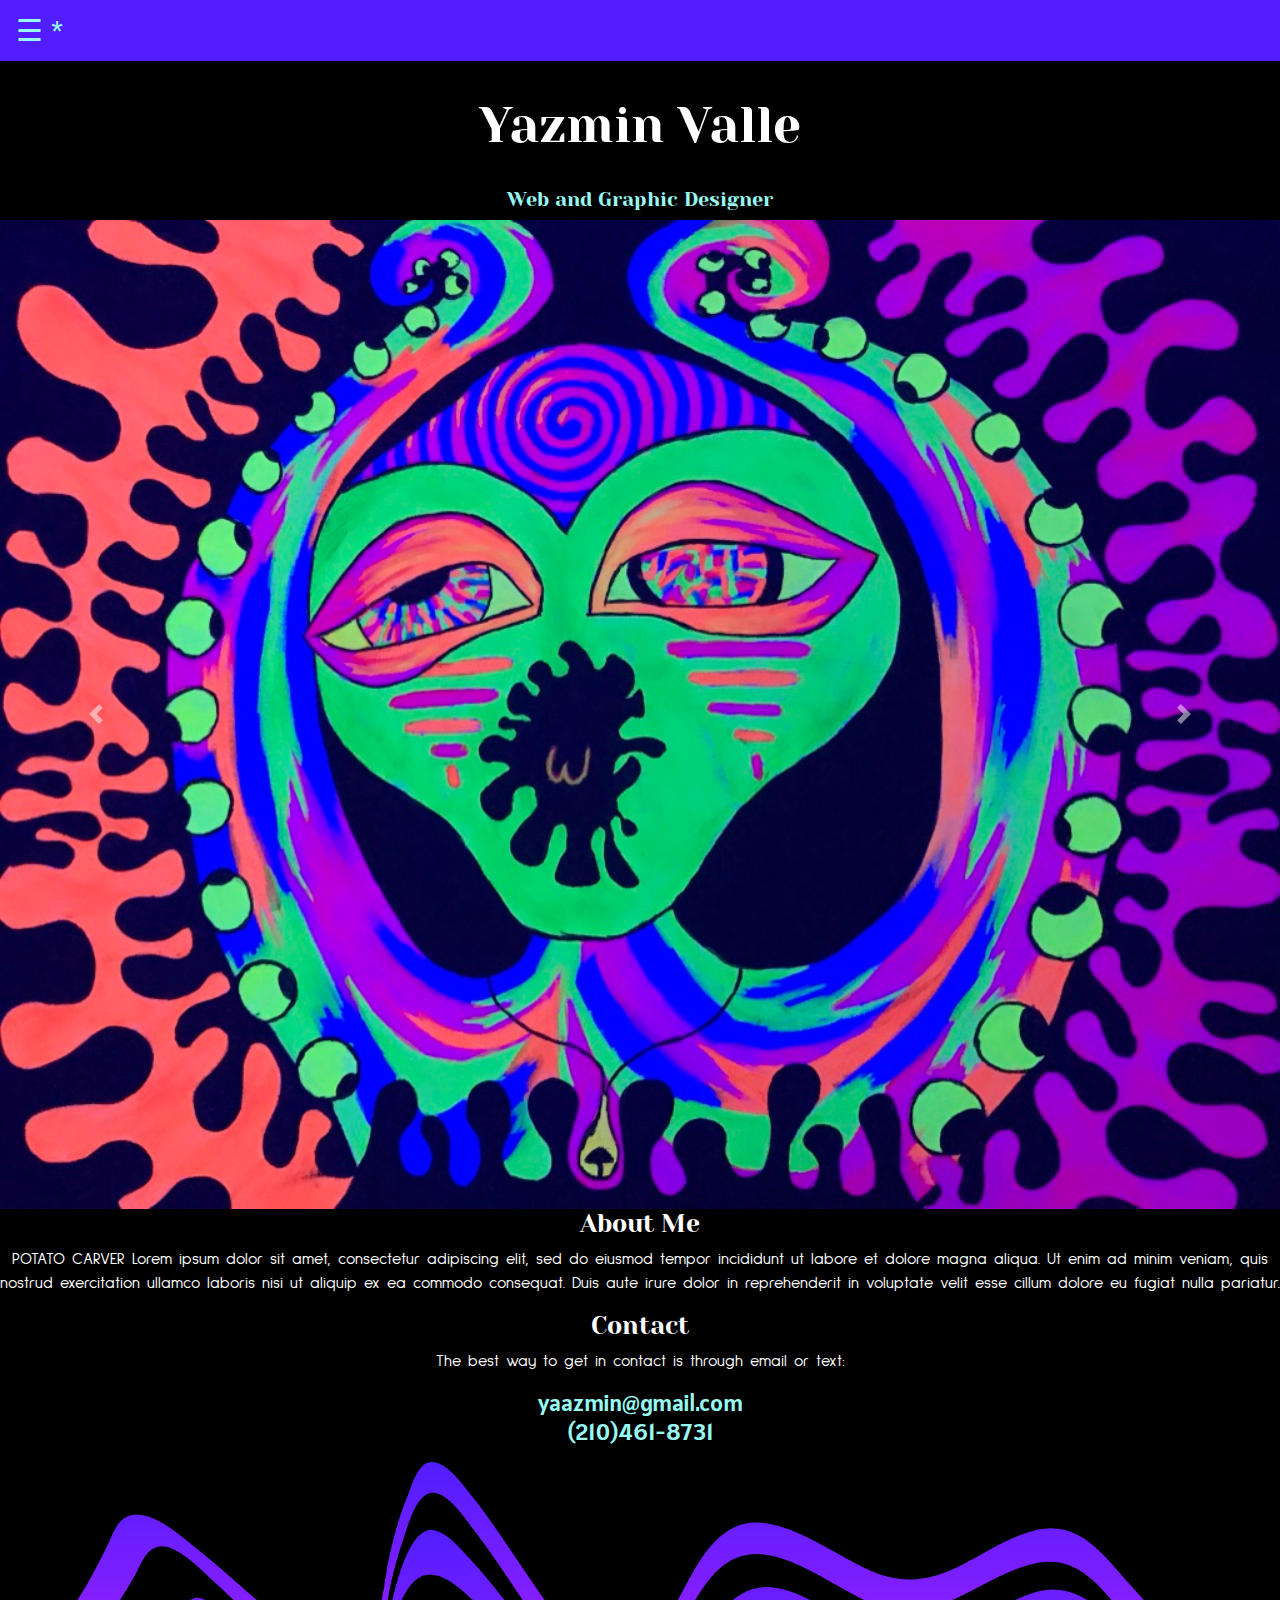
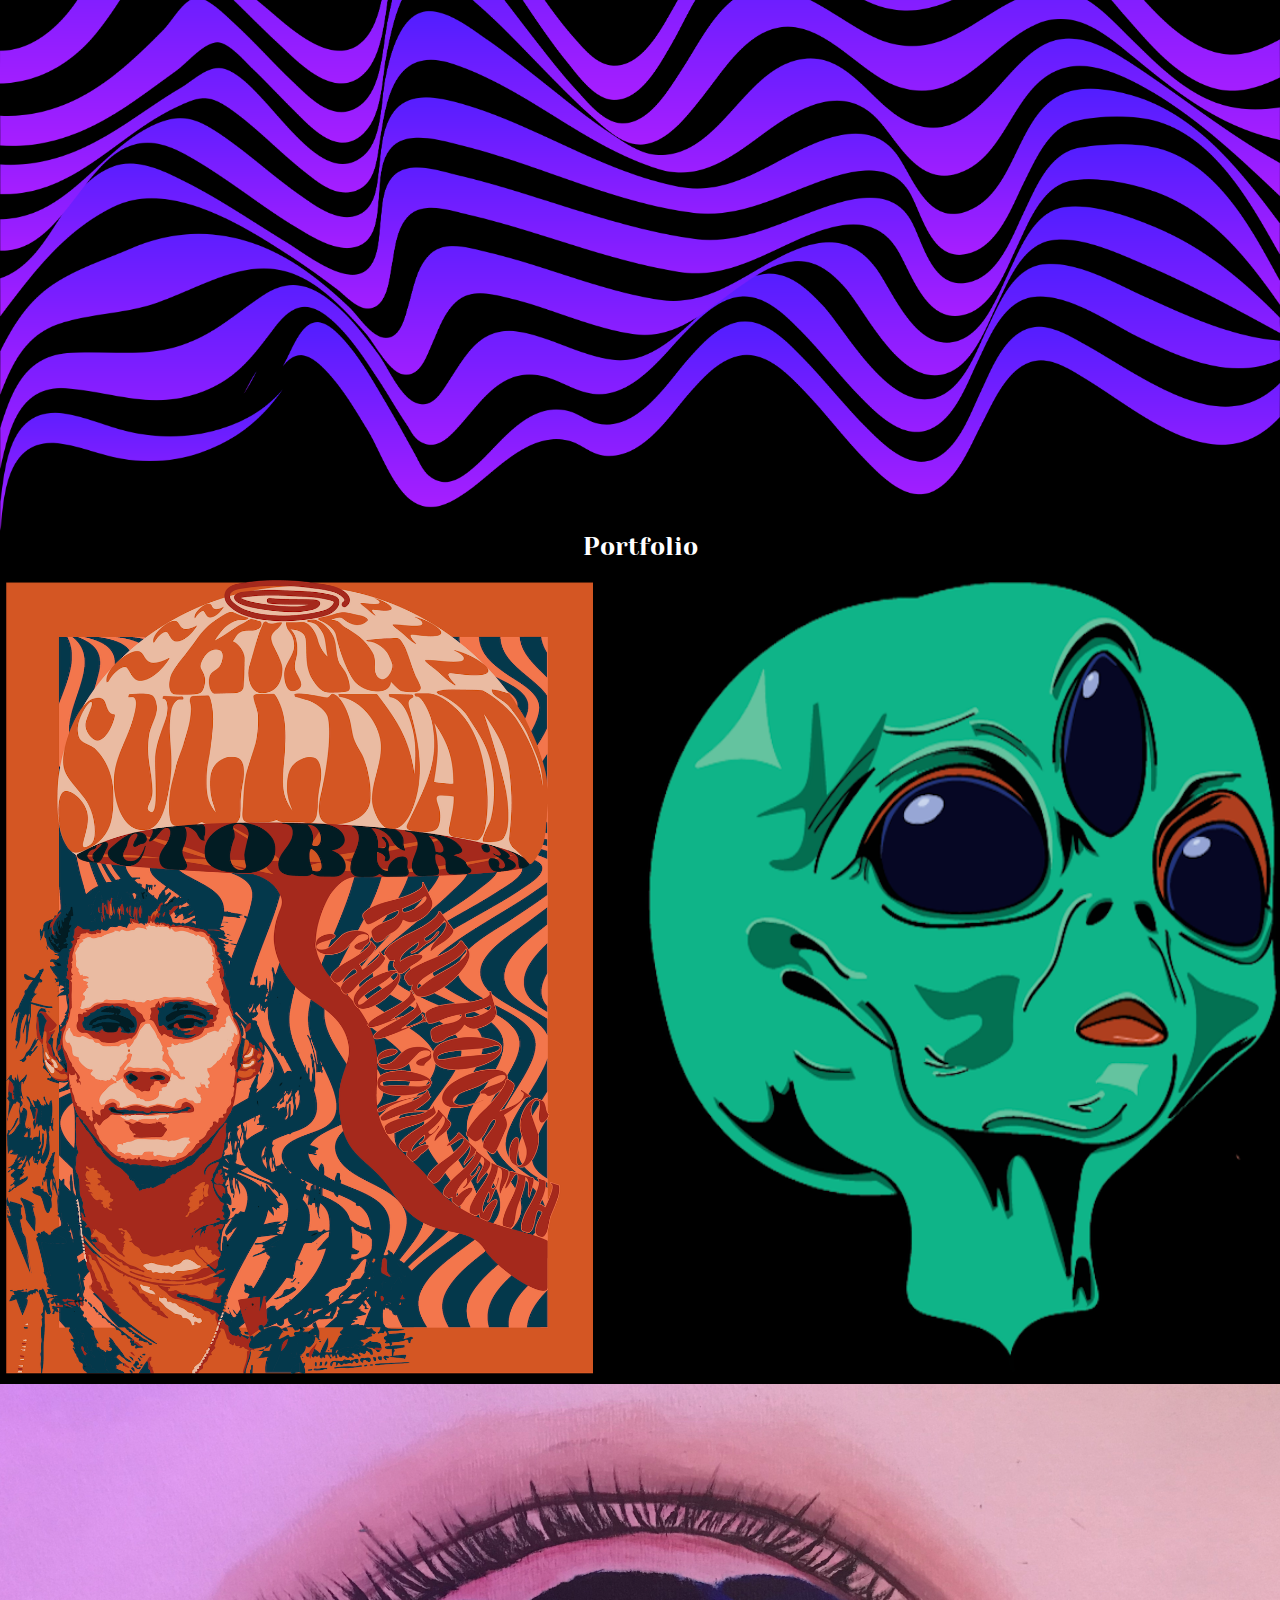
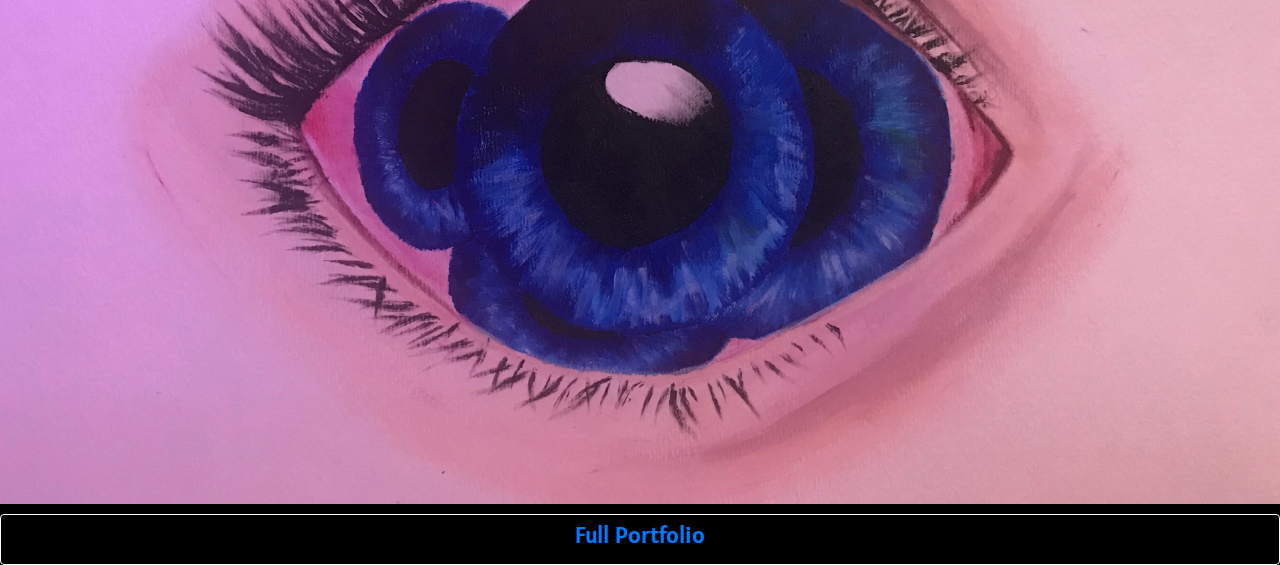
<file: project/index.html>
<!DOCTYPE html>
<html lang="en">
<head>
    <meta charset="UTF-8">
    <meta name="description" content="About page and portfolio">
    <meta name="viewport" content="width=device-width, initial-scale=1.0">
    <meta http-equiv="X-UA-Compatible" content="ie=edge"> 
    <title>HTML5 and CSS</title>
    <link rel="stylesheet" href="https://stackpath.bootstrapcdn.com/bootstrap/4.4.1/css/bootstrap.min.css" integrity="sha384-Vkoo8x4CGsO3+Hhxv8T/Q5PaXtkKtu6ug5TOeNV6gBiFeWPGFN9MuhOf23Q9Ifjh" crossorigin="anonymous">
    <link rel="stylesheet" type="text/css" href="styles/main.css">
    <link rel="stylesheet" type="text/css" href="styles/styles.css">
    <link href="https://fonts.googleapis.com/css?family=Alatsi|Sulphur+Point|Yeseva+One&display=swap" rel="stylesheet">  
    <link rel="stylesheet" href="https://cdnjs.cloudflare.com/ajax/libs/animate.css/3.7.2/animate.min.css">
</head>
<body>
    <div id="mySidenav" class="sidenav">
        <a href="javascript:void(0)" class="closebtn" onclick="closeNav()">&times;</a>
        <a href="#about" title="About Us">About Us</a>
        <a href="#contact" title="About Us">Contact</a>
        <a href="portfolio.html">Portfolio</a>
    </div>
    <nav class="navbar">
        <span style="font-size:30px;cursor:pointer" onclick="openNav()">&#9776; * </span>
    </nav>

    <div class="flex-container">
        <div class="flex-item"><h1>Yazmin Valle</h1></div>
        <div class="flex-item"><h2>Web and Graphic Designer</h2></div>

        <div id="carouselExampleControls" class="carousel slide" data-ride="carousel">
            <div class="carousel-inner">
              <div class="carousel-item active">
                <img src="assets/images/alien.jpg" class="d-block w-100" alt="Alien Painting">
              </div>
              <div class="carousel-item">
                <img src="assets/images/acrylic pour.jpg" class="d-block w-100" alt="Acrylic Pour">
              </div>
              <div class="carousel-item">
                <img src="assets/images/banana.png" class="d-block w-100" alt="Banana">
              </div>
            </div>
            <a class="carousel-control-prev" href="#carouselExampleControls" role="button" data-slide="prev">
              <span class="carousel-control-prev-icon" aria-hidden="true"></span>
              <span class="sr-only">Previous</span>
            </a>
            <a class="carousel-control-next" href="#carouselExampleControls" role="button" data-slide="next">
              <span class="carousel-control-next-icon" aria-hidden="true"></span>
              <span class="sr-only">Next</span>
            </a>
        </div>

        <div class="flex-item" id="about"><h3>About Me</h3></div>
        <div class="flex-item"><p>POTATO CARVER Lorem ipsum dolor sit amet, 
            consectetur adipiscing elit, sed do eiusmod tempor 
            incididunt ut labore et dolore magna aliqua. Ut enim 
            ad minim veniam, quis nostrud exercitation ullamco 
            laboris nisi ut aliquip ex ea commodo consequat. 
            Duis aute irure dolor in reprehenderit in voluptate 
            velit esse cillum dolore eu fugiat nulla pariatur. </p></div>
    
        <div class="title" id="contact"><h3>Contact</h3></div>
        <div><p>The best way to get in contact is through email or text: <h4>yaazmin@gmail.com</br>(210)461-8731</h4></p></div>
    
    </div>

    <div class="animated inifnite jello"><img src="assets/images/wavy.png" alt="Purple Waves" style="width: 100%"></div>

    <div class="grid-container">
        <div class="title"><h3>Portfolio</h3></div>
        <div class="first"><img src="assets/images/sullivan.png" alt="Sullivan Poster" style="width:100%"></div>
        <div class="second"><img src="assets/images/alien head.png" alt="Alien Head" style="width:100%"></div>
        <div class="third"><img src="assets/images/eyeball.jpg" alt="Eye Painting" style="width:100%"></div>
        <div class="fourth"><button type="button" class="btn btn-outline-light btn-block"><h4><a href="portfolio.html" title="Portfolio">Full Portfolio</a></h4></button></div>
    </div>

    <script src="https://code.jquery.com/jquery-3.4.1.slim.min.js" integrity="sha384-J6qa4849blE2+poT4WnyKhv5vZF5SrPo0iEjwBvKU7imGFAV0wwj1yYfoRSJoZ+n" crossorigin="anonymous"></script>
    <script src="https://cdn.jsdelivr.net/npm/popper.js@1.16.0/dist/umd/popper.min.js" integrity="sha384-Q6E9RHvbIyZFJoft+2mJbHaEWldlvI9IOYy5n3zV9zzTtmI3UksdQRVvoxMfooAo" crossorigin="anonymous"></script>
    <script src="https://stackpath.bootstrapcdn.com/bootstrap/4.4.1/js/bootstrap.min.js" integrity="sha384-wfSDF2E50Y2D1uUdj0O3uMBJnjuUD4Ih7YwaYd1iqfktj0Uod8GCExl3Og8ifwB6" crossorigin="anonymous"></script>
    <script src="js/main.js"></script>
</body>
</html>
</file>
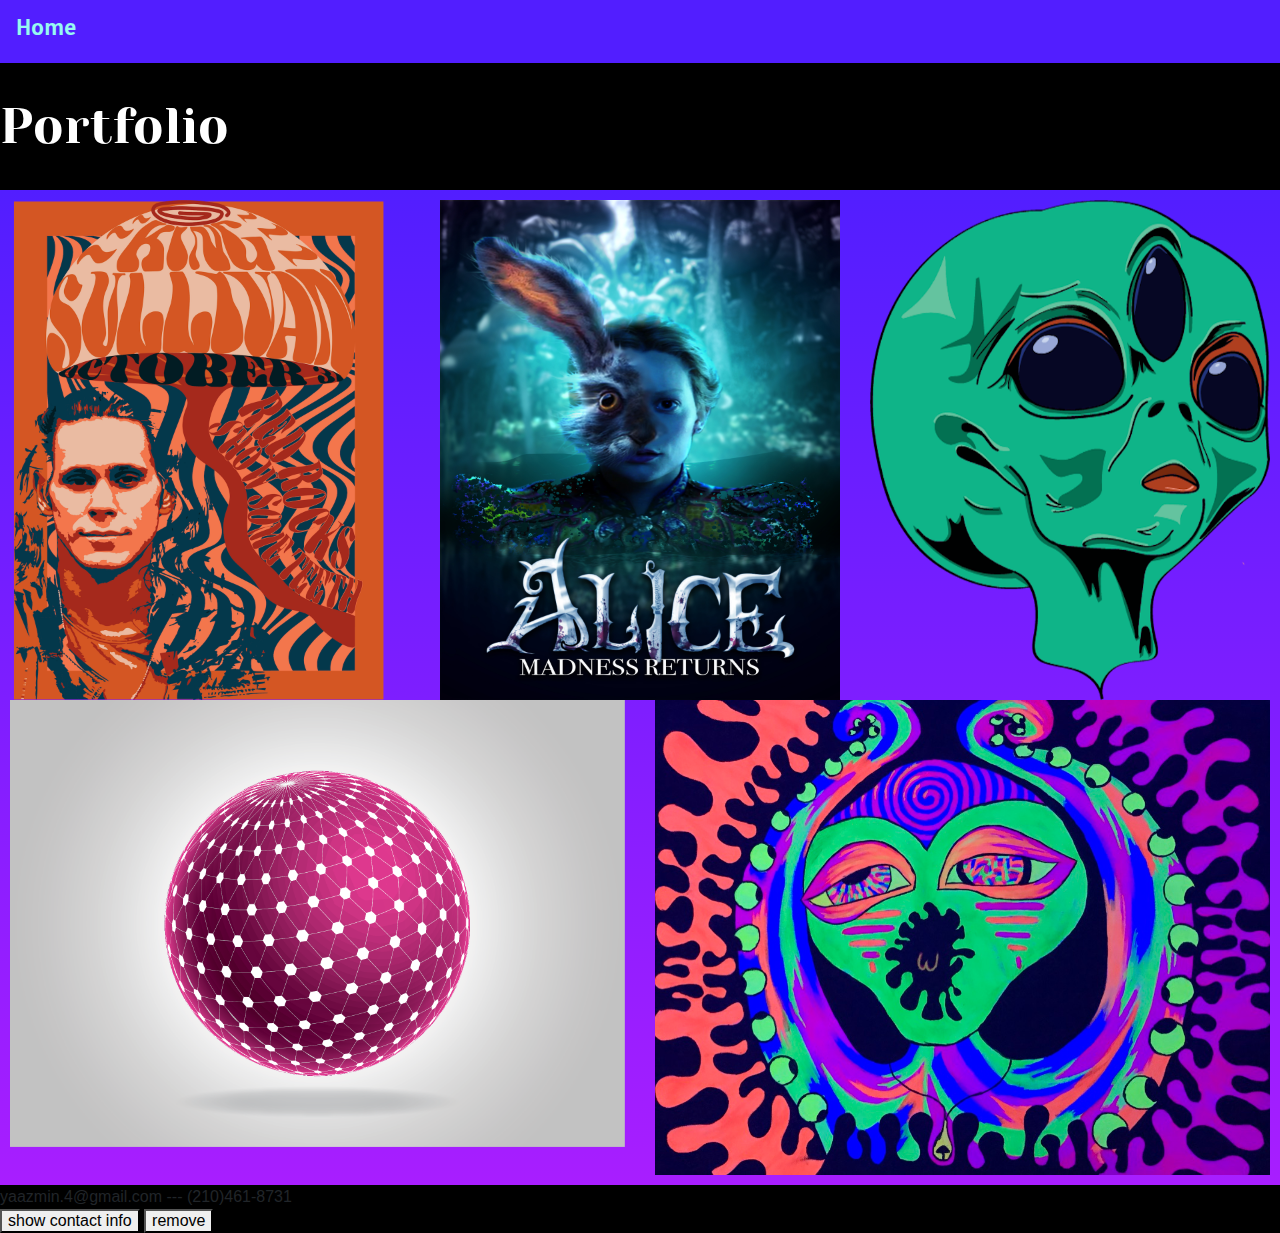
<file: project/portfolio.html>
<!DOCTYPE html>
<html lang="en">
<head>
    <meta charset="UTF-8">
    <meta name="description" content="About page and portfolio">
    <meta name="viewport" content="width=device-width, initial-scale=1.0">
    <meta http-equiv="X-UA-Compatible" content="ie=edge"> 
    <title>HTML5 and CSS</title>
    <link rel="stylesheet" href="https://stackpath.bootstrapcdn.com/bootstrap/4.4.1/css/bootstrap.min.css" integrity="sha384-Vkoo8x4CGsO3+Hhxv8T/Q5PaXtkKtu6ug5TOeNV6gBiFeWPGFN9MuhOf23Q9Ifjh" crossorigin="anonymous">
    <link rel="stylesheet" type="text/css" href="styles/main.css">
    <link rel="stylesheet" type="text/css" href="styles/styles.css">
    <link href="https://fonts.googleapis.com/css?family=Alatsi|Sulphur+Point|Yeseva+One&display=swap" rel="stylesheet">  
</head>
<body>
        <nav class="navbar sticky-top navbar-expand-lg navbar-light">
                <a class="navbar-brand" href="index.html"><h4>Home</h4></a>
                </div>
              </nav>

    <h1>Portfolio</h1>
    <div class="container-fluid">
        <div class="row">
            <div class="col-sm-12 col-lg-4"><img src="assets/images/sullivan.png" alt="Sullivan Poster" style="width:100%"></div>
            <div class="col-sm-12 col-lg-4"><img src="assets/images/poster.jpg" alt="Sullivan Poster" style="width:100%"></div>
            <div class="col-sm-12 col-lg-4"><img src="assets/images/alien head.png" alt="Sullivan Poster" style="width:100%"></div>
        </div>
        <div class="row">
            <div class="col-sm-12 col-lg-6"><img src="assets/images/sphere.png" alt="Sullivan Poster" style="width:100%"></div>
            <div class="col-sm-12 col-lg-6"><img src="assets/images/alien.jpg" alt="Sullivan Poster" style="width:100%"></div>          
        </div>
    </div>

    <div id="aaa" class="contact">yaazmin.4@gmail.com --- (210)461-8731</div>
    <button type="button">show contact info</button>
    <button id="remove">remove</button>

    <script src="https://code.jquery.com/jquery-3.4.1.slim.min.js" integrity="sha384-J6qa4849blE2+poT4WnyKhv5vZF5SrPo0iEjwBvKU7imGFAV0wwj1yYfoRSJoZ+n" crossorigin="anonymous"></script>
    <script src="js/main.js"></script>
</body>
</file>
<file: project/styles/styles.css>
.red {
  background-color: red;
}

.blah {
  background-color: pink;
}
/*# sourceMappingURL=styles.css.map */
</file>
<file: project/styles/main.css>
/*! normalize.css v8.0.1 | MIT License | github.com/necolas/normalize.css */
/* Document
   ========================================================================== */
/**
 * 1. Correct the line height in all browsers.
 * 2. Prevent adjustments of font size after orientation changes in iOS.
 */
html {
  line-height: 1.15;
  /* 1 */
  -webkit-text-size-adjust: 100%;
  /* 2 */
}

/* Sections
     ========================================================================== */
/**
   * Remove the margin in all browsers.
   */
body {
  margin: 0;
}

/**
   * Render the `main` element consistently in IE.
   */
main {
  display: block;
}

/**
   * Correct the font size and margin on `h1` elements within `section` and
   * `article` contexts in Chrome, Firefox, and Safari.
   */
h1 {
  font-size: 2em;
  margin: 0.67em 0;
}

/* Grouping content
     ========================================================================== */
/**
   * 1. Add the correct box sizing in Firefox.
   * 2. Show the overflow in Edge and IE.
   */
hr {
  -webkit-box-sizing: content-box;
          box-sizing: content-box;
  /* 1 */
  height: 0;
  /* 1 */
  overflow: visible;
  /* 2 */
}

/**
   * 1. Correct the inheritance and scaling of font size in all browsers.
   * 2. Correct the odd `em` font sizing in all browsers.
   */
pre {
  font-family: monospace, monospace;
  /* 1 */
  font-size: 1em;
  /* 2 */
}

/* Text-level semantics
     ========================================================================== */
/**
   * Remove the gray background on active links in IE 10.
   */
a {
  background-color: transparent;
}

/**
   * 1. Remove the bottom border in Chrome 57-
   * 2. Add the correct text decoration in Chrome, Edge, IE, Opera, and Safari.
   */
abbr[title] {
  border-bottom: none;
  /* 1 */
  text-decoration: underline;
  /* 2 */
  -webkit-text-decoration: underline dotted;
          text-decoration: underline dotted;
  /* 2 */
}

/**
   * Add the correct font weight in Chrome, Edge, and Safari.
   */
b,
strong {
  font-weight: bolder;
}

/**
   * 1. Correct the inheritance and scaling of font size in all browsers.
   * 2. Correct the odd `em` font sizing in all browsers.
   */
code,
kbd,
samp {
  font-family: monospace, monospace;
  /* 1 */
  font-size: 1em;
  /* 2 */
}

/**
   * Add the correct font size in all browsers.
   */
small {
  font-size: 80%;
}

/**
   * Prevent `sub` and `sup` elements from affecting the line height in
   * all browsers.
   */
sub,
sup {
  font-size: 75%;
  line-height: 0;
  position: relative;
  vertical-align: baseline;
}

sub {
  bottom: -0.25em;
}

sup {
  top: -0.5em;
}

/* Embedded content
     ========================================================================== */
/**
   * Remove the border on images inside links in IE 10.
   */
img {
  border-style: none;
}

/* Forms
     ========================================================================== */
/**
   * 1. Change the font styles in all browsers.
   * 2. Remove the margin in Firefox and Safari.
   */
button,
input,
optgroup,
select,
textarea {
  font-family: inherit;
  /* 1 */
  font-size: 100%;
  /* 1 */
  line-height: 1.15;
  /* 1 */
  margin: 0;
  /* 2 */
}

/**
   * Show the overflow in IE.
   * 1. Show the overflow in Edge.
   */
button,
input {
  /* 1 */
  overflow: visible;
}

/**
   * Remove the inheritance of text transform in Edge, Firefox, and IE.
   * 1. Remove the inheritance of text transform in Firefox.
   */
button,
select {
  /* 1 */
  text-transform: none;
}

/**
   * Correct the inability to style clickable types in iOS and Safari.
   */
button,
[type="button"],
[type="reset"],
[type="submit"] {
  -webkit-appearance: button;
}

/**
   * Remove the inner border and padding in Firefox.
   */
button::-moz-focus-inner,
[type="button"]::-moz-focus-inner,
[type="reset"]::-moz-focus-inner,
[type="submit"]::-moz-focus-inner {
  border-style: none;
  padding: 0;
}

/**
   * Restore the focus styles unset by the previous rule.
   */
button:-moz-focusring,
[type="button"]:-moz-focusring,
[type="reset"]:-moz-focusring,
[type="submit"]:-moz-focusring {
  outline: 1px dotted ButtonText;
}

/**
   * Correct the padding in Firefox.
   */
fieldset {
  padding: 0.35em 0.75em 0.625em;
}

/**
   * 1. Correct the text wrapping in Edge and IE.
   * 2. Correct the color inheritance from `fieldset` elements in IE.
   * 3. Remove the padding so developers are not caught out when they zero out
   *    `fieldset` elements in all browsers.
   */
legend {
  -webkit-box-sizing: border-box;
          box-sizing: border-box;
  /* 1 */
  color: inherit;
  /* 2 */
  display: table;
  /* 1 */
  max-width: 100%;
  /* 1 */
  padding: 0;
  /* 3 */
  white-space: normal;
  /* 1 */
}

/**
   * Add the correct vertical alignment in Chrome, Firefox, and Opera.
   */
progress {
  vertical-align: baseline;
}

/**
   * Remove the default vertical scrollbar in IE 10+.
   */
textarea {
  overflow: auto;
}

/**
   * 1. Add the correct box sizing in IE 10.
   * 2. Remove the padding in IE 10.
   */
[type="checkbox"],
[type="radio"] {
  -webkit-box-sizing: border-box;
          box-sizing: border-box;
  /* 1 */
  padding: 0;
  /* 2 */
}

/**
   * Correct the cursor style of increment and decrement buttons in Chrome.
   */
[type="number"]::-webkit-inner-spin-button,
[type="number"]::-webkit-outer-spin-button {
  height: auto;
}

/**
   * 1. Correct the odd appearance in Chrome and Safari.
   * 2. Correct the outline style in Safari.
   */
[type="search"] {
  -webkit-appearance: textfield;
  /* 1 */
  outline-offset: -2px;
  /* 2 */
}

/**
   * Remove the inner padding in Chrome and Safari on macOS.
   */
[type="search"]::-webkit-search-decoration {
  -webkit-appearance: none;
}

/**
   * 1. Correct the inability to style clickable types in iOS and Safari.
   * 2. Change font properties to `inherit` in Safari.
   */
::-webkit-file-upload-button {
  -webkit-appearance: button;
  /* 1 */
  font: inherit;
  /* 2 */
}

/* Interactive
     ========================================================================== */
/*
   * Add the correct display in Edge, IE 10+, and Firefox.
   */
details {
  display: block;
}

/*
   * Add the correct display in all browsers.
   */
summary {
  display: list-item;
}

/* Misc
     ========================================================================== */
/**
   * Add the correct display in IE 10+.
   */
template {
  display: none;
}

/**
   * Add the correct display in IE 10.
   */
[hidden] {
  display: none;
}

.sidenav {
  height: 100%;
  width: 0;
  position: fixed;
  z-index: 1;
  top: 0;
  left: 0;
  background: #a81eff;
  background: -webkit-gradient(linear, left bottom, left top, from(#a81eff), to(#521eff));
  background: linear-gradient(0deg, #a81eff 0%, #521eff 100%);
  overflow-x: hidden;
  -webkit-transition-property: width;
  transition-property: width;
  -webkit-transition-duration: .5s;
          transition-duration: .5s;
  -webkit-transition-timing-function: ease-out;
          transition-timing-function: ease-out;
  padding-top: 60px;
}

.sidenav a {
  padding: 8px 8px 8px 32px;
  text-decoration: none;
  font-size: 25px;
  font-family: "Alatsi", sans-serif;
  color: #97f9f1;
  display: block;
  -webkit-transition: 0.3s;
  transition: 0.3s;
}

.sidenav a:hover {
  color: black;
}

.sidenav .closebtn {
  position: absolute;
  top: 0;
  right: 25px;
  font-size: 36px;
  margin-left: 50px;
}

@media screen and (max-height: 450px) {
  .sidenav {
    padding-top: 15px;
  }
  .sidenav a {
    font-size: 18px;
  }
}

nav {
  background-color: #521EFF;
  color: #97f9f1;
  padding-left: 10px;
}

body {
  background-color: black;
}

.flex-container {
  text-align: center;
  -webkit-box-orient: vertical;
  -webkit-box-direction: normal;
      -ms-flex-direction: column;
          flex-direction: column;
}

.jello {
  -webkit-animation: jello;
          animation: jello;
  -webkit-animation-duration: 5s;
          animation-duration: 5s;
  -webkit-animation-iteration-count: infinite;
          animation-iteration-count: infinite;
}

@-webkit-keyframes jello {}

@keyframes jello {}* {
  -webkit-box-sizing: border-box;
          box-sizing: border-box;
}

.grid-container {
  display: -ms-grid;
  display: grid;
  -ms-grid-rows: auto;
      grid-template-rows: auto;
  -ms-grid-columns: 1fr 1fr;
      grid-template-columns: 1fr 1fr;
  grid-gap: 10px;
}

.title {
  -ms-grid-column: 1;
      grid-column-start: 1;
  grid-column-end: 3;
  text-align: center;
}

.third {
  -ms-grid-column: 1;
      grid-column-start: 1;
  grid-column-end: 3;
}

.fourth {
  -ms-grid-column: 1;
      grid-column-start: 1;
  grid-column-end: 3;
  text-align: center;
  font-family: "Alatsi", sans-serif;
}

h1 {
  font-family: "Yeseva One", cursive;
  color: white;
  font-size: 50px;
}

h2 {
  font-family: "Yeseva One", cursive;
  font-size: 20px;
  color: #97f9f1;
}

h3 {
  font-family: "Yeseva One", cursive;
  font-size: 25px;
  color: white;
}

h4 {
  font-family: "Alatsi", sans-serif;
  color: #97f9f1;
}

p {
  font-family: "Sulphur Point", sans-serif;
  color: white;
}

footer {
  color: #97f9f1;
  background-color: #521EFF;
  margin-top: 10px;
}

.navbar {
  background-color: #521EFF;
}

.container-fluid {
  background: -webkit-gradient(linear, left bottom, left top, from(#a81eff), to(#521eff));
  background: linear-gradient(0deg, #a81eff 0%, #521eff 100%);
  padding: 10px;
}

.col {
  margin: 3px;
}
/*# sourceMappingURL=main.css.map */
</file>
